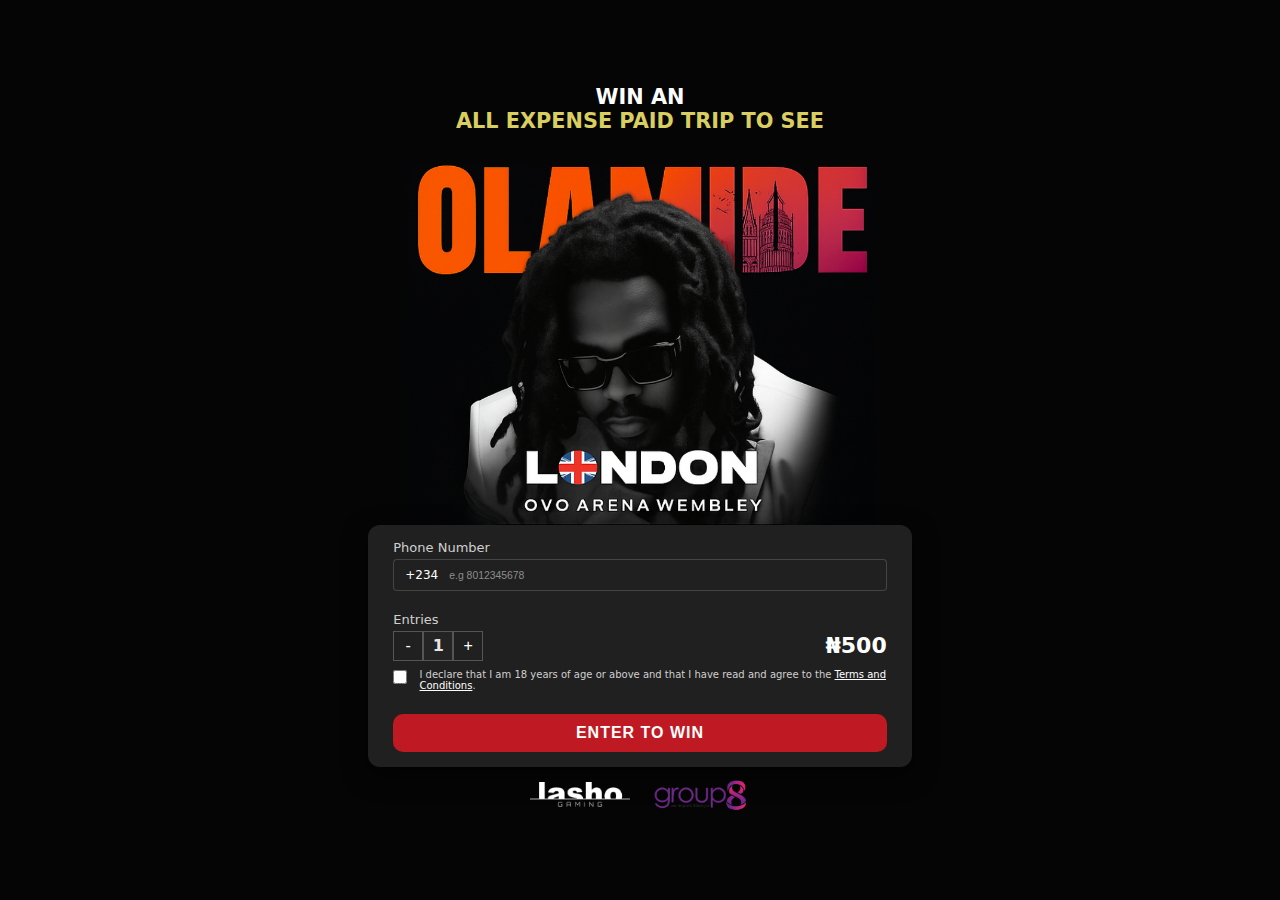
<file: index.html>
<!DOCTYPE html>
<html lang="en">
  <head>
    <meta charset="utf-8" />
    <meta name="viewport" content="width=device-width,initial-scale=1" />
    <title>London With Baddo</title>
    <link rel="stylesheet" href="style.css" />
  </head>
  <body>
    <main class="page">
      <!-- Top half: hero image -->
      <section class="hero">
        <div class="win-text">
          <span class="win-an">win an</span>
          <span class="win-yellow">all expense paid trip to see</span>
        </div>
        <img src="images/banner.png" alt="Hero" class="hero-img" />
      </section>

      <!-- Bottom half: form area -->
      <section class="lower-section">
        <div class="form-area">
          <div class="card" role="region" aria-labelledby="formTitle">
            <form id="entryForm" novalidate>
              <!-- Phone - updated structure -->
              <label class="field phone-field">
                <span class="label-text">Phone Number</span>

                <div class="phone-row">
                  <!-- fixed prefix (not editable) -->
                  <span class="prefix" aria-hidden="true">+234</span>

                  <!-- user-only input: local 10 digits -->
                  <input
                    id="phone"
                    name="phone"
                    type="tel"
                    inputmode="numeric"
                    pattern="[0-9]*"
                    placeholder="e.g 8012345678"
                    autocomplete="tel-national"
                    required
                    aria-describedby="phoneHint phoneError"
                  />
                </div>

                <small class="error" id="phoneError" aria-live="polite"></small>
              </label>

              <!-- Entries row -->
              <div class="entries-row">
                <span class="label-text">Entries</span>
                <div class="entries-controls">
                  <div class="ctr">
                    <button
                      type="button"
                      id="decrease"
                      aria-label="Decrease entries"
                    >
                      -
                    </button>
                    <span id="entriesCount" class="count">1</span>
                    <button
                      type="button"
                      id="increase"
                      aria-label="Increase entries"
                    >
                      +
                    </button>
                  </div>
                  <div class="price">
                    <span class="price-amount" id="totalPrice">₦500</span>
                  </div>
                </div>
              </div>

              <!-- Terms -->
              <label class="terms">
                <input type="checkbox" id="terms" required />
                <span>
                  I declare that I am 18 years of age or above and that I have
                  read and agree to the
                  <a href="#" id="openTerms">Terms and Conditions</a>.
                </span>
              </label>
              <small class="error" id="termsError" aria-live="polite"></small>

              <!-- Submit -->
              <button id="submitBtn" class="primary" type="submit">
                ENTER TO WIN
              </button>
            </form>
          </div>
        </div>
        <div class="logos">
          <img src="images/lasho.png" alt="Lasho's Logo" />
          <img src="images/group8.png" alt="Group8's Logo" />
        </div>
      </section>
    </main>
    <!-- Modal -->
    <div
      id="termsModal"
      class="modal"
      role="dialog"
      aria-modal="true"
      aria-labelledby="termsTitle"
    >
      <div class="modal-content" id="termsContent" tabindex="0">
        <button class="close" id="closeModal" aria-label="Close terms">
          &times;
        </button>
        <h2 id="termsTitle">Terms and Conditions</h2>

        <!-- Put long terms here — it will scroll inside this box -->
        <div class="terms-body">
          <p>
            Lorem ipsum dolor sit amet, consectetur adipisicing elit. Sint
            quisquam aperiam minus iure nam dolore, omnis exercitationem a hic
            porro? Fuga in obcaecati omnis doloribus molestias expedita labore,
            ex, recusandae est, fugiat sapiente architecto ea minus! Blanditiis
            reiciendis et autem impedit quis, quod at, dolor ullam amet magni
            iste, dolore porro nisi dicta labore reprehenderit voluptate debitis
            mollitia eum aut rem beatae. Corrupti id obcaecati repellat dolorem
            quaerat aperiam quo debitis non impedit error. Rem error ut
            molestias aperiam quos accusamus, illo consequatur voluptatibus
            nobis autem, qui dolore, non saepe totam fugiat ducimus laborum sit
            ab exercitationem numquam dolorem tempore voluptatum. Consectetur
            corrupti qui maxime non magni, voluptates error est itaque. Sapiente
            eveniet provident cumque voluptate rerum voluptatibus sunt numquam
            dolor autem facilis illum, similique beatae reiciendis deserunt
            atque voluptas soluta ut qui, earum ratione? Soluta deserunt dolores
            vel, exercitationem nesciunt, rerum praesentium officia repudiandae
            nobis distinctio ipsum, tempora itaque magnam officiis aliquid!
            Voluptate nostrum quasi vitae, aut hic quia expedita esse id at
            reiciendis veniam eaque natus accusantium possimus, suscipit
            sapiente tempora obcaecati dolores, laboriosam odit consectetur
            neque quibusdam fuga? Beatae eligendi, atque quas cum obcaecati
            neque accusamus molestias, illum velit exercitationem laborum
            suscipit pariatur aut harum minus fuga perspiciatis repudiandae iure
            laboriosam praesentium libero earum quos. Voluptates dolore quia
            quasi, quibusdam doloremque dolorum repellendus aut eligendi atque
            porro asperiores culpa expedita sint fugiat nam ad aperiam ducimus
            molestiae impedit voluptate iste exercitationem veniam libero
            consectetur. Adipisci consectetur tenetur minus odio cum ullam dolor
            cupiditate itaque, laboriosam quo iure accusantium voluptatem natus
            delectus cumque perferendis provident rem fugiat non rerum nesciunt
            in modi aut! Ipsam pariatur harum in ea officiis aperiam, sed
            incidunt corrupti commodi obcaecati perspiciatis non reiciendis
            ratione minus cupiditate id sunt optio placeat veritatis unde.
            Deleniti, dolores! Optio voluptatibus aperiam quam consequatur
            perferendis praesentium distinctio voluptates a non. Nemo alias
            nostrum repudiandae. Distinctio repudiandae eius assumenda omnis
            earum excepturi quaerat sed minus sit totam. Distinctio maiores
            necessitatibus delectus. Quidem aperiam enim natus eius soluta,
            culpa blanditiis sit error ex! Laborum perspiciatis tempora
            aspernatur tempore possimus iusto tenetur quaerat? Maiores
            accusantium sit sunt quas consequuntur odio ex impedit placeat? Sunt
            asperiores quod assumenda pariatur molestias ea illo delectus,
            laborum, in, fugit maxime eum temporibus reprehenderit amet
            deleniti. Architecto ab culpa quae sunt, placeat repellat suscipit,
            nostrum corrupti dolores nemo amet totam voluptatibus mollitia, hic
            aut temporibus odio beatae earum saepe. Dicta, rerum obcaecati
            cupiditate excepturi exercitationem corrupti ipsum, neque,
            asperiores eius placeat ducimus iste. Deserunt modi voluptas
            distinctio accusamus laborum illum non earum minus labore corporis
            at corrupti fuga, adipisci consectetur esse repellat explicabo totam
            vero officiis facilis ipsam alias! Expedita adipisci assumenda
            similique temporibus ex suscipit quas! Id dolore harum eum quisquam
            qui, odit est incidunt dolores sint voluptatibus omnis quasi quod
            atque voluptates laudantium expedita iure rem similique animi a
            iusto suscipit odio placeat maiores. Similique rem dolorum velit.
            Culpa neque, deserunt dolor facilis mollitia repellendus rem
            necessitatibus, ea quibusdam cupiditate quis ullam eos impedit eaque
            omnis numquam officia, dignissimos sint! Fuga molestias dolores
            nobis obcaecati, quo dignissimos ullam at debitis, illum quas
            pariatur iste voluptatem, illo aliquam dicta exercitationem cumque.
            Debitis ducimus id cum rerum iusto, delectus iste dolore dolorem qui
            voluptas! Nesciunt id quaerat quae hic ducimus error earum, quidem
            ratione vel amet atque dolorum quis, dicta tempora alias asperiores.
            Fugiat atque, officia cum at ratione esse eius recusandae earum
            deserunt beatae explicabo quos. Eos, reiciendis, et, veniam quo fuga
            at ducimus laudantium fugiat similique deserunt perferendis facere
            expedita animi voluptatum corrupti ad magni incidunt ab eum quia
            tenetur! Praesentium excepturi reiciendis quod, rem in voluptatum
            modi numquam mollitia ullam, ab, sit nulla.
          </p>
          <!-- more paragraphs -->
        </div>
      </div>
    </div>

    <script src="script.js"></script>
  </body>
</html>
</file>
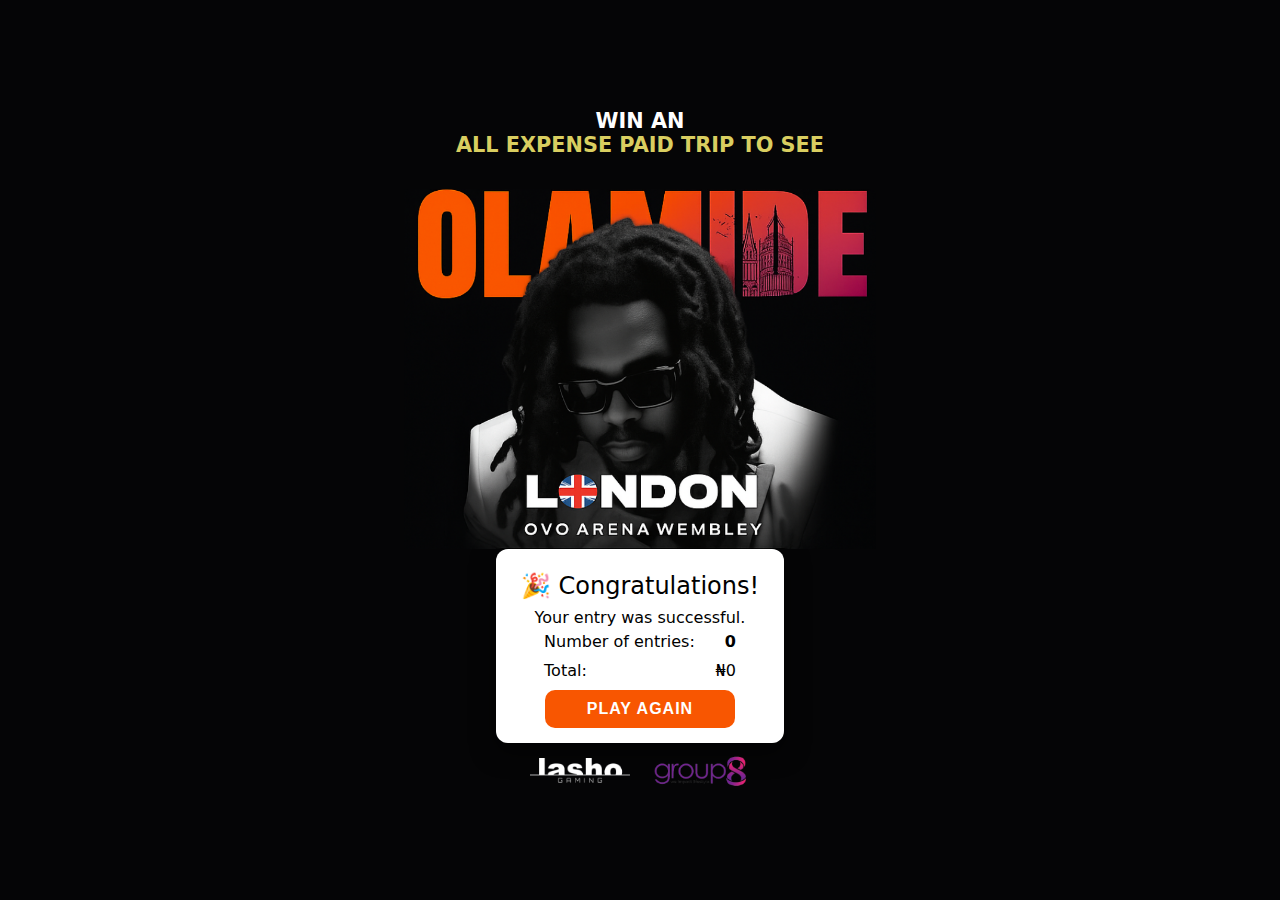
<file: success.html>
<!DOCTYPE html>
<html lang="en">
  <head>
    <meta charset="UTF-8" />
    <meta name="viewport" content="width=device-width,initial-scale=1.0" />
    <title>Success - London With Baddo</title>
    <link rel="stylesheet" href="style.css" />
  </head>
  <body>
    <main class="page">
      <!-- Top half: hero image -->
      <section class="hero" aria-hidden="true">
        <div class="win-text">
          <span class="win-an">win an</span>
          <span class="win-yellow">all expense paid trip to see</span>
        </div>
        <img src="images/banner.png" alt="Hero" class="hero-img" />
      </section>

      <!-- Bottom half: success area -->
      <section class="lower-section">
        <div class="form-area success-form card">
          <div
            class="success-card"
            role="region"
            aria-labelledby="successTitle"
          >
            <h2 id="successTitle">🎉 Congratulations!</h2>
            <p id="successText">Your entry was successful.</p>

            <div class="success-details" aria-live="polite">
              <p class="success-entries">
                <strong>Number of entries:</strong>
                <span id="entriesCountSuccess">0</span>
              </p>
              <p class="success-entries">
                <div class="success-div">
                  <strong>Total:</strong> 
                  <div class="success-price">₦<span id="totalPriceSuccess">0</span></div>
                </div>
              </p>
            </div>

            <button id="playAgain" class="primary">PLAY AGAIN</button>
          </div>
        </div>

        <div class="logos" aria-hidden="true">
          <img src="images/lasho.png" alt="Lasho's Logo" />
          <img src="images/group8.png" alt="Group8's Logo" />
        </div>
      </section>
    </main>

    <!-- Toast container (script will create it if missing, but having it in HTML avoids layout shift) -->
    <div id="toast-container" aria-hidden="true"></div>

    <script src="script.js"></script>
  </body>
</html>
</file>
<file: style.css>
* { box-sizing: border-box; margin: 0; padding: 0; }
html,body,#root { height: 100%; }
body {
  font-family: Inter, system-ui, -apple-system, "Segoe UI", Roboto, "Helvetica Neue", Arial;
  background: #050506;
  color: #fff;
  -webkit-font-smoothing: antialiased;
  -moz-osx-font-smoothing: grayscale;
  min-height: 100vh;
  display: flex;
    justify-content: center;
    align-items: center;
}

.page {
    /* min-height: 100vh; */
    display: flex;
    justify-content: center;
    align-items: center;
    flex-direction: column;
}

.hero {
  height: 50vh;
  display: flex;
  flex-direction: column;
  align-items: center;
  justify-content: space-between;
  overflow: hidden;
  /* background: #000; */
}
.win-text {
    display: flex;
    flex-direction: column;
    text-align: center;
    text-transform: uppercase;
}
.win-an {
  padding-top: 10px;
  font-size: 1.3rem;
  font-weight: 700;
}
.win-yellow {
  font-size: 1.3rem;
  font-weight: 700;
  color: #D9CE60;
}
.hero-img {
  height: 80%;
  width: auto;
  object-fit: cover;
  display: block;
}

.lower-section {
  height: 50%;
}
.form-area {
  height: 80%;
  display: flex;
  justify-content: center;
  /* padding: 24px; */
}

/* Card */
.card {
  width: 90%;
  background: rgba(34,34,34,0.95);
  border-radius: 12px;
  box-sizing: border-box;
  /* padding: 28px; */
  box-shadow: 0 8px 24px rgba(0,0,0,0.6);
  color: #e6e6e6;
  display: flex;
  justify-content: center;
  align-items: center;
}

.success-form {
  min-width: 100%;
  
}

.success-card {
  display: flex;
  flex-direction: column;
  justify-content: center;
  align-items: center;
  background-color: white;
  color: black;
  padding: 15px 25px;
  border-radius: 12px;
  text-align: center;
}

#successTitle {
  padding: 8px 0;
  font-weight: 500;
}
#successText {
  padding-bottom: 5px;
}

.success-entries {
  margin-bottom: 5px;
  font-weight: bold;
  display: flex;
  justify-content: space-between;
}
.success-entries strong {
  padding-right: 30px;
  font-weight: 400;
}
.success-details p span {
  padding-bottom: 0px;
}
.success-div {
  display: flex;
  flex-direction: row;
  justify-content: space-between;
  padding-bottom: 10px;
  font-weight: 100;
}
.success-price {
  font-weight: 500;
  /* margin-left: 10px; */
}

#playAgain {
  background-color: #F85601;
}


#entryForm {
  width: 100%;
  padding: 15px 25px;
}

.card-title {
  text-align: center;
  font-size: 14px;
  letter-spacing: 1px;
  margin-bottom: 18px;
}

#entryForm {
}

/* Form fields */
.field {
    display: block;
    /* margin-bottom: 10px; */
}
/* phone input row: fixed +234 prefix, flexible input, example hint */
.phone-row {
  display: flex;
  align-items: center;
}

/* fixed prefix */
.prefix {
  flex: 0 0 56px;           /* fixed width for +234 */
  /* height: 40px; */
  display: inline-flex;
  align-items: center;
  justify-content: center;
  border: 1px solid #444;
  border-right: 0;
  border-radius: 4px 0 0 4px;
  font-size: 0.75rem;
  padding: 8px 0;
  /* background: rgba(255,255,255,0.02); */
  color: #fff;
  /* font-weight: 700; */
}

/* the user's input (local 10 digits) */
.phone-row input[type="tel"] {
  flex: 1 1 auto;
  /* height: 40px; */
  padding: 8px 10px 8px 0;
  border-radius: 0 4px 4px 0;
  background: transparent;
  border: 1px solid #444;
  border-left: 0;
  color: #fff;
  font-size: 0.75rem;
  outline: none;
}

.label-text {
    display: block;
    margin-bottom: 4px;
    font-size: 13px;
    color: #cfcfcf;
}
input[type="tel"] {
  width: 100%;
  padding: 8px 10px;
  border-radius: 4px;
  background: transparent;
  border: 1px solid #444;
  color: #fff;
  outline: none;
  font-size: 14px;
}
input[type="tel"]::placeholder {
    color: #8d8d8d;
    font-size: 0.65rem;
}

/* Entries row */
.entries-row {
  display: flex;
  flex-direction: column;
}

.entries-controls {
  display: flex;
  justify-content: space-between; /* ctr left, price right */
  align-items: center;
}


.entries-control { display:flex; flex-direction:column; }
.ctr { display:flex; align-items:center; }
.ctr button {
  width: 30px;
  height: 30px;
  /* border-radius: 4px; */
  border:1px solid #555;
  background: transparent;
  color:#fff;
  font-size: 16px;
  cursor:pointer;
}
.ctr button:active { transform: translateY(1px); }
.count {
  min-width: 30px;
  text-align: center;
  font-weight: 600;
  background: rgba(255,255,255,0.02);
  border: 1px solid #555;
  height: 30px;
  display:inline-flex;
  align-items:center;
  justify-content:center;
}

/* Price */
.price {
  font-size:22px;
  font-weight:700;
  color:#fff;
  height: 100%;
  /* background-color: pink; */
}

/* Terms */
.terms {
  display:flex;
  align-items:flex-start;
  gap:12px;
  font-size:10px;
  color:#cfcfcf;
  margin: 8px 0 5px;
}
.terms input[type="checkbox"] { width:16px; height:16px; accent-color: #BF1923; }
.terms a { color:#fff; text-decoration: underline; }

/* Errors */
.error {
    color: #ffb3b3;
    font-size: 10px;
    height: 10px;
    display: block;
    margin-top: 3px;
    margin-bottom: 8px;
}

/* Primary button */
.primary {
  width:100%;
  padding:10px 18px;
  background:#BF1923;
  border:none;
  color:#fff;
  font-weight:700;
  letter-spacing:1px;
  border-radius:10px;
  cursor:pointer;
  font-size: 16px;
}
.primary:hover {
  color: white;
  background-color: #f85701a2;
  font-size: 14px;
  letter-spacing: 2px;
}
.primary:active { transform:translateY(3px); }

.logos {
  height: 20%;
  display: flex;
  justify-content: center;   /* center horizontally */
  align-items: center;       /* align vertically */
  gap: 20px;                /* spacing between logos */
  padding: 10px 0;          /* space above logos */
}

.logos img {
  max-width: 100px;   /* adjust this to control size */
  height: auto;       /* keeps aspect ratio */
}

/* Modal background */
.modal {
  display: none; /* Hidden by default */
  position: fixed;
  z-index: 1000;
  left: 0;
  top: 0;
  width: 100%;
  height: 100%;
  background: rgba(0,0,0,0.7);
  justify-content: center;
  align-items: center;
}

/* Modal content */
.modal-content {
  background: #222;
  color: #fff;
  padding: 20px;
  border-radius: 8px;
  width: 80%;
  max-width: 500px;
  text-align: left;
  position: relative;
}

/* Close button */
.close {
  position: absolute;
  top: 10px;
  right: 14px;
  font-size: 24px;
  font-weight: bold;
  cursor: pointer;
}

/* modal overlay (centered) */
.modal {
  display: none;               /* shown via JS (style.display='flex' or add .open) */
  position: fixed;
  inset: 0;                    /* top:0; right:0; bottom:0; left:0; */
  z-index: 1000;
  background: rgba(0,0,0,0.65);
  align-items: center;
  justify-content: center;
  padding: 24px;               /* keeps modal content off the viewport edges */
}

/* modal inner box: fixed area with scrollable content */
.modal-content {
  width: 100%;
  max-width: 760px;                         /* control overall width */
  max-height: calc(100vh - 120px);          /* fixed area: viewport minus margins */
  background: #161616;
  color: #fff;
  border-radius: 10px;
  padding: 20px;
  box-shadow: 0 18px 40px rgba(0,0,0,0.6);
  overflow: hidden;                         /* prevent outer scroll — inner element scrolls */
  display: flex;
  flex-direction: column;
  gap: 12px;
}

/* the scrolling region inside the modal */
.terms-body {
  overflow-y: auto;
  -webkit-overflow-scrolling: touch;
  padding-right: 6px;              /* avoids text colliding with scrollbar visually */
  line-height: 1.5;
  font-size: 14px;
}

/* visually constrain headings so title stays visible */
.modal-content h2 {
  margin: 0 0 6px 0;
  font-size: 18px;
}

/* Close button at top-right inside modal */
.modal-content .close {
  position: absolute;
  top: 14px;
  right: 16px;
  background: transparent;
  border: none;
  color: #fff;
  font-size: 26px;
  line-height: 1;
  cursor: pointer;
}

/* show a thin custom scrollbar on WebKit (optional) */
.terms-body::-webkit-scrollbar { width: 8px; }
.terms-body::-webkit-scrollbar-track { background: transparent; }
.terms-body::-webkit-scrollbar-thumb { background: rgba(255,255,255,0.08); border-radius: 6px; }

/* When modal open, prevent document body from scrolling — .no-scroll toggled via JS */
body.no-scroll {
  overflow: hidden;
}

#playAgain {
  width: 80%;
}
.playAgain:hover {
  color: white;
  background-color: #bf1924cb;
}

/* Toast (error) */
.toast-container {
  position: fixed;
  left: 50%;
  transform: translateX(-50%);
  bottom: 28px;
  z-index: 2000;
  min-width: 280px;
  max-width: 90%;
  box-shadow: 0 12px 30px rgba(0,0,0,0.6);
  border-radius: 10px;
  overflow: hidden;
  font-size: 14px;
  color: #fff;
  animation: toast-enter .18s ease-out;
}

.toast {
  background: linear-gradient(180deg, rgba(191,25,35,0.96), rgba(153,18,27,0.96));
  padding: 14px 16px;
}

.toast h4 {
  margin: 0 0 8px 0;
  font-size: 15px;
  font-weight: 700;
  letter-spacing: 0.3px;
}

.toast ul {
  margin: 0;
  padding-left: 18px;
  line-height: 1.35;
}

.toast ul li { margin-bottom: 6px; }

.toast .close-toast {
  position: absolute;
  right: 10px;
  top: 8px;
  background: transparent;
  border: none;
  color: rgba(255,255,255,0.9);
  font-size: 18px;
  cursor: pointer;
}

/* subtle enter animation */
@keyframes toast-enter {
  from { transform: translate(-50%, 16px); opacity: 0; }
  to { transform: translate(-50%, 0); opacity: 1; }
}

/* Toast container (fixed at top-right) */
#toast-container {
  position: fixed;
  top: 20px;
  right: 20px;
  z-index: 2000;
  display: flex;
  flex-direction: column;
  gap: 10px;
}

/* Toast box */
.toast {
  background: #f44336; /* red for error */
  color: #fff;
  padding: 12px 16px;
  border-radius: 8px;
  font-size: 0.9rem;
  box-shadow: 0 2px 6px rgba(0, 0, 0, 0.25);
  animation: slideIn 0.3s ease, fadeOut 0.5s ease 4.5s forwards;
  max-width: 300px;
  word-wrap: break-word;
}

/* Bullet list inside toast */
.toast ul {
  margin: 0;
  padding-left: 20px;
}

/* Animation */
@keyframes slideIn {
  from {
    opacity: 0;
    transform: translateX(100%);
  }
  to {
    opacity: 1;
    transform: translateX(0);
  }
}

@keyframes fadeOut {
  to {
    opacity: 0;
    transform: translateX(100%);
  }
}



@media (min-width: 800px) and (max-width: 1024px) {
  .card {
    width: 60%;
  }
}
@media (max-width: 799px) {
  .card {
    width: 75%;
  }
  /* #entryForm {
    padding: 5px 10px;
  } */
}
@media (max-width: 599px) {
  .card {
    width: 90%;
  }
  .logos img {
    max-width: 60px;   /* adjust this to control size */
    height: auto;       /* keeps aspect ratio */
  }
  .form-area {
    height: 75%;
  }
  .logos {
    height: 25%;
  }
  .hero {
    height: 40vh;
  }
  .lower-section {
    /* height: 50vh; */
  }
}
@media (max-width: 400px) {
  .form-area {
    max-height: 60%;
  }
  .logos {
    height: 15%;
    max-height: 15%;
  }
}

/* Responsive tweaks for toast (smaller on small screens) */
@media (max-width: 600px) {
  /* move toast a little closer to the corner and reduce gaps */
  #toast-container {
    top: 12px;
    right: 12px;
    gap: 8px;
  }

  .toast {
    max-width: 260px;       /* slightly narrower */
    padding: 10px 12px;     /* less padding */
    font-size: 0.85rem;     /* smaller text */
    border-radius: 8px;
  }

  .toast ul {
    padding-left: 16px;
  }

  .close-toast {
    top: 6px;
    right: 8px;
    font-size: 16px;
  }
}

/* Very small phones: let toast use most of screen width with small margins */
@media (max-width: 360px) {
  #toast-container {
    top: 10px;
    right: 8px;
    left: 8px;              /* allow it to fill horizontally with margins */
    gap: 6px;
  }

  .toast {
    max-width: none;
    width: auto;
    padding: 9px 10px;
    font-size: 0.82rem;
    box-shadow: 0 1px 8px rgba(0,0,0,0.25);
  }

  .toast ul {
    padding-left: 14px;
  }
}

@media (max-width: 460px) {
  #successTitle {
    font-size: 1.2rem;
    letter-spacing: 1px;
  }
  #successText {
    font-size: 0.75rem;
  }
  .success-entries {
    font-size: 0.75rem;
  }
  .success-details p span {
    padding-bottom: 0px;
  }
  .success-div {
    font-size: 0.75rem;
  }
}
</file>
